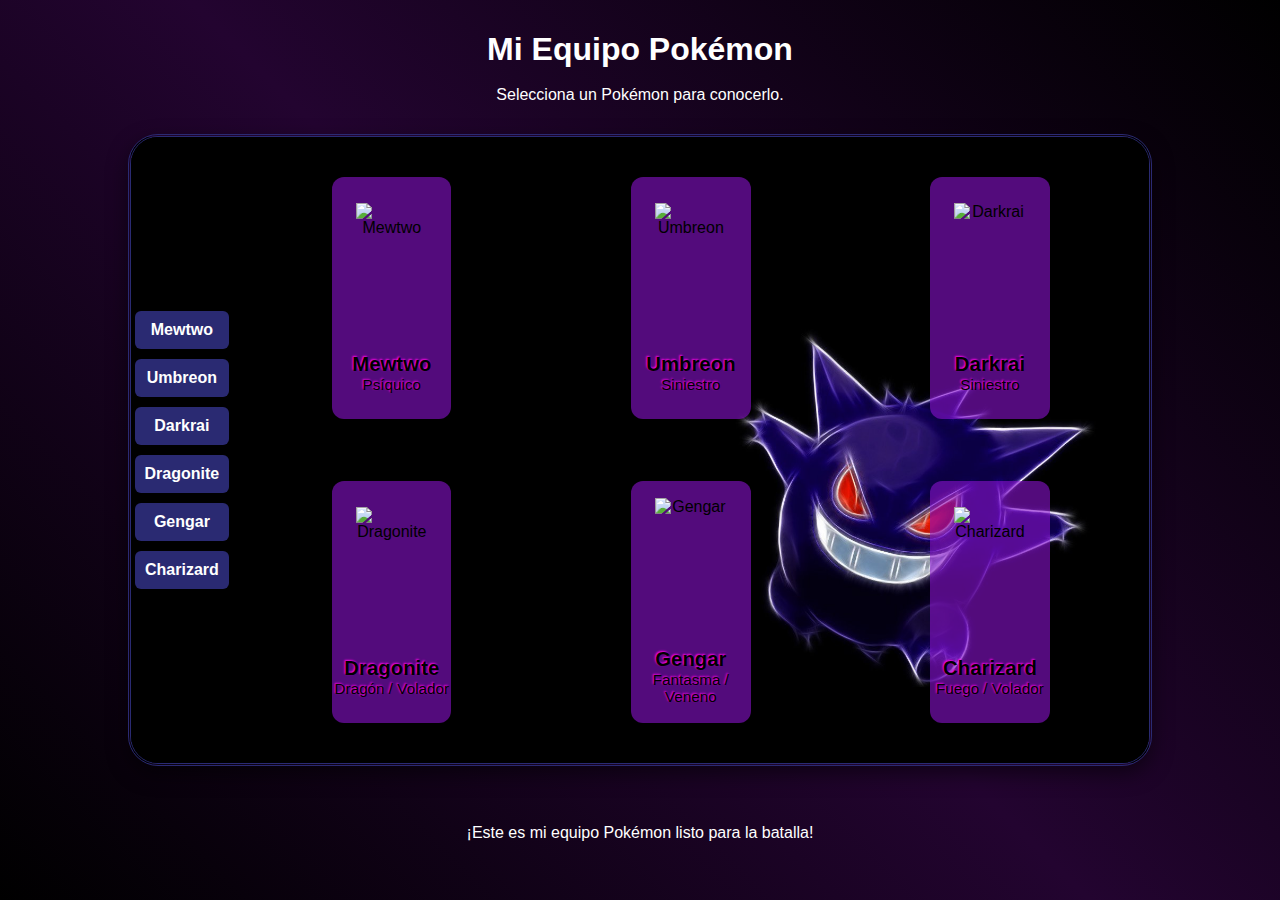
<file: index.html>
<!DOCTYPE html>
<html lang="es">
<head>
<meta charset="UTF-8">
<meta name="viewport" content="width=device-width, initial-scale=1.0">
<title>Mi Equipo Pokémon</title>
<link rel="stylesheet" href="style.css">
</head>
<body>

<header class="Principio">
    <h1>Mi Equipo Pokémon</h1><br>
    <p>Selecciona un Pokémon para conocerlo.</p>
</header>

<iframe src="Team/team.html" class="Grid">
</iframe>

<footer class="Final">
    <p>¡Este es mi equipo Pokémon listo para la batalla!</p>
</footer>

</body>
</html>
</file>
<file: style.css>
/* Reset básico */
* {
    margin: 0;
    padding: 0;
    box-sizing: border-box;
}

body {
    font-family: 'Segoe UI', sans-serif;
    display: flex;
    justify-content: center;
    align-items: center;
    flex-direction: column;
    height: 100vh;
    background: linear-gradient(45deg, #000000, #230430, #000000 );
}

/* Cabecera y footer */
.Principio, .Final {
    flex: 15;
    text-align: center;
    display: flex;
    flex-direction: column;
    justify-content: center;
    align-items: center;
    color: #fff;
    
}

/* Sección central */
.Grid {
    flex: 70;
    display: flex;
    background-image: url(images/thumb-1920-119151.jpg);
    background-size: 100% 100%;
    background-position: center;
    background-repeat: no-repeat;
    width: 80%;
    height: 80%;

        /* NUEVO ESTILO PARA BORDE REDONDEADO */
        border-radius: 30px;         /* Ajusta el valor para más o menos curvatura */
        overflow: hidden;            /* Para que el contenido del iframe también se redondee */
        box-shadow: 0 8px 20px rgba(0,0,0,0.5);
        border: 3px double #2a2a72;  /* Borde opcional, a juego con tu tema */
    
}

/* Menú lateral */
.Menu-Container {
    width: 10%;
    display: flex;
    justify-content: center;
    align-items: center;
    padding: 10px 0;
    margin-left: 3px;
}

.menu {
    display: flex;
    flex-direction: column;
    justify-content: center;
    align-items: stretch;
}

.menu a {
    padding: 10px;
    margin: 5px 0;
    text-align: center;
    color: #fff;
    font-weight: bold;
    text-decoration: none;
    background-color: #2a2a72;
    border-radius: 6px;
    transition: 0.3s;
}

.menu a:hover {
    background-color: #47083d;
    transform: scale(1.05);
}

/* Galería Pokémon compacta */
.Main {
    flex: 1;
    display: grid;
    grid-template-columns: 1fr 1fr 1fr;
    grid-template-rows: 1fr 1fr;
    gap: 1px;
    padding: 10px;
    justify-items: center;
    align-items: center;
}

/* Tarjetas Pokémon */
.pokemon-card {
    background-color: rgba(138, 19, 207, 0.6);
    border-radius: 12px;
    text-align: center;
    /* Ocupa toda la celda */
    width: 40%;
    height: 80%;
    display: flex;
    flex-direction: column;
    justify-content: center;
    align-items: center;
    transition: transform 0.3s, box-shadow 0.3s;
}

.pokemon-card img {
    width: 100px;
    height: 100px;
    object-fit: contain;
    margin-bottom: 5px;
}

.pokemon-card:hover {
    transform: translateY(-5px) scale(1.25);
    box-shadow: 0 6px 12px rgb(151, 22, 12);
    transition: transform 0.3s, box-shadow 0.3s;
}
</file>
